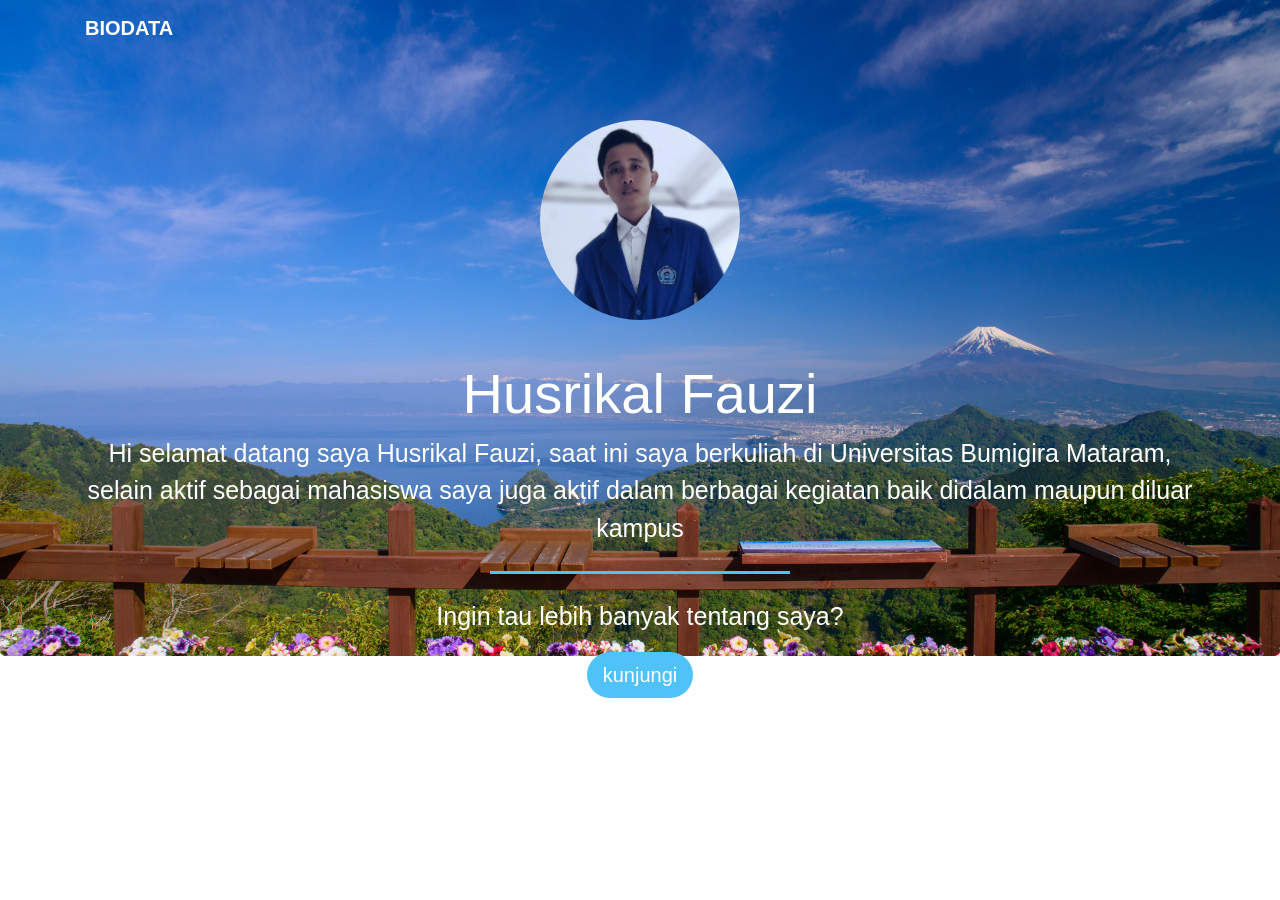
<file: index.html>
<!DOCTYPE html>
<html lang="en">
<head>

  <meta charset="utf-8">
  <meta name="viewport" content="width=device-width, initial-scale=1, shrink-to-fit=no">

  <link rel="stylesheet" href="./stara/css/bootstrap.min.css">

  <link rel="stylesheet" type="text/css" href="./stara/style_biodata.css">
  
  <title>Biodata Diri</title>
  <link rel="icon"  href="./stara/logo_hua.png"> 
  <style type="text/css">
    .jumbotron {
      background-image: url(stara/mg.jpg);
      background-size: cover;
      height: 680px;
      text-align: center;
      margin-top: -80px;
    }

  </style>
</head>
<body>
  <nav class="navbar navbar-expand-lg navbar-transparant "  >
    <div class="container">
      <a class="navbar-brand font-weight-bolder text-white" href="#page-top">BIODATA</a> 
    </div>
  </div>
</div>
</nav>

<div class="jumbotron">
  <div class="container">
    <div class="text-center">
      <img src="./stara/foto_2.jpg" class="rounded-circle">
    </div>
    <h1 class="display-4">Husrikal Fauzi</h1>
    <p class="lead">Hi selamat datang saya Husrikal Fauzi, saat ini saya berkuliah di Universitas Bumigira Mataram, selain aktif sebagai mahasiswa saya juga aktif dalam berbagai kegiatan baik didalam maupun diluar kampus </p>
    <hr class="my-4">
    <p>Ingin tau lebih banyak tentang saya?</p>
    <a class="btn btn-primary btn-lg" href="tap1.html" role="button" onclick="window.location.href='/project web/resume_biodata.html'">kunjungi</a>
  </div>

</div>


<script src="https://code.jquery.com/jquery-3.5.1.slim.min.js" ></script>
<script src="./stara/js/bootstrap.bundle.min.js"></script>

</body>
</html>
</file>
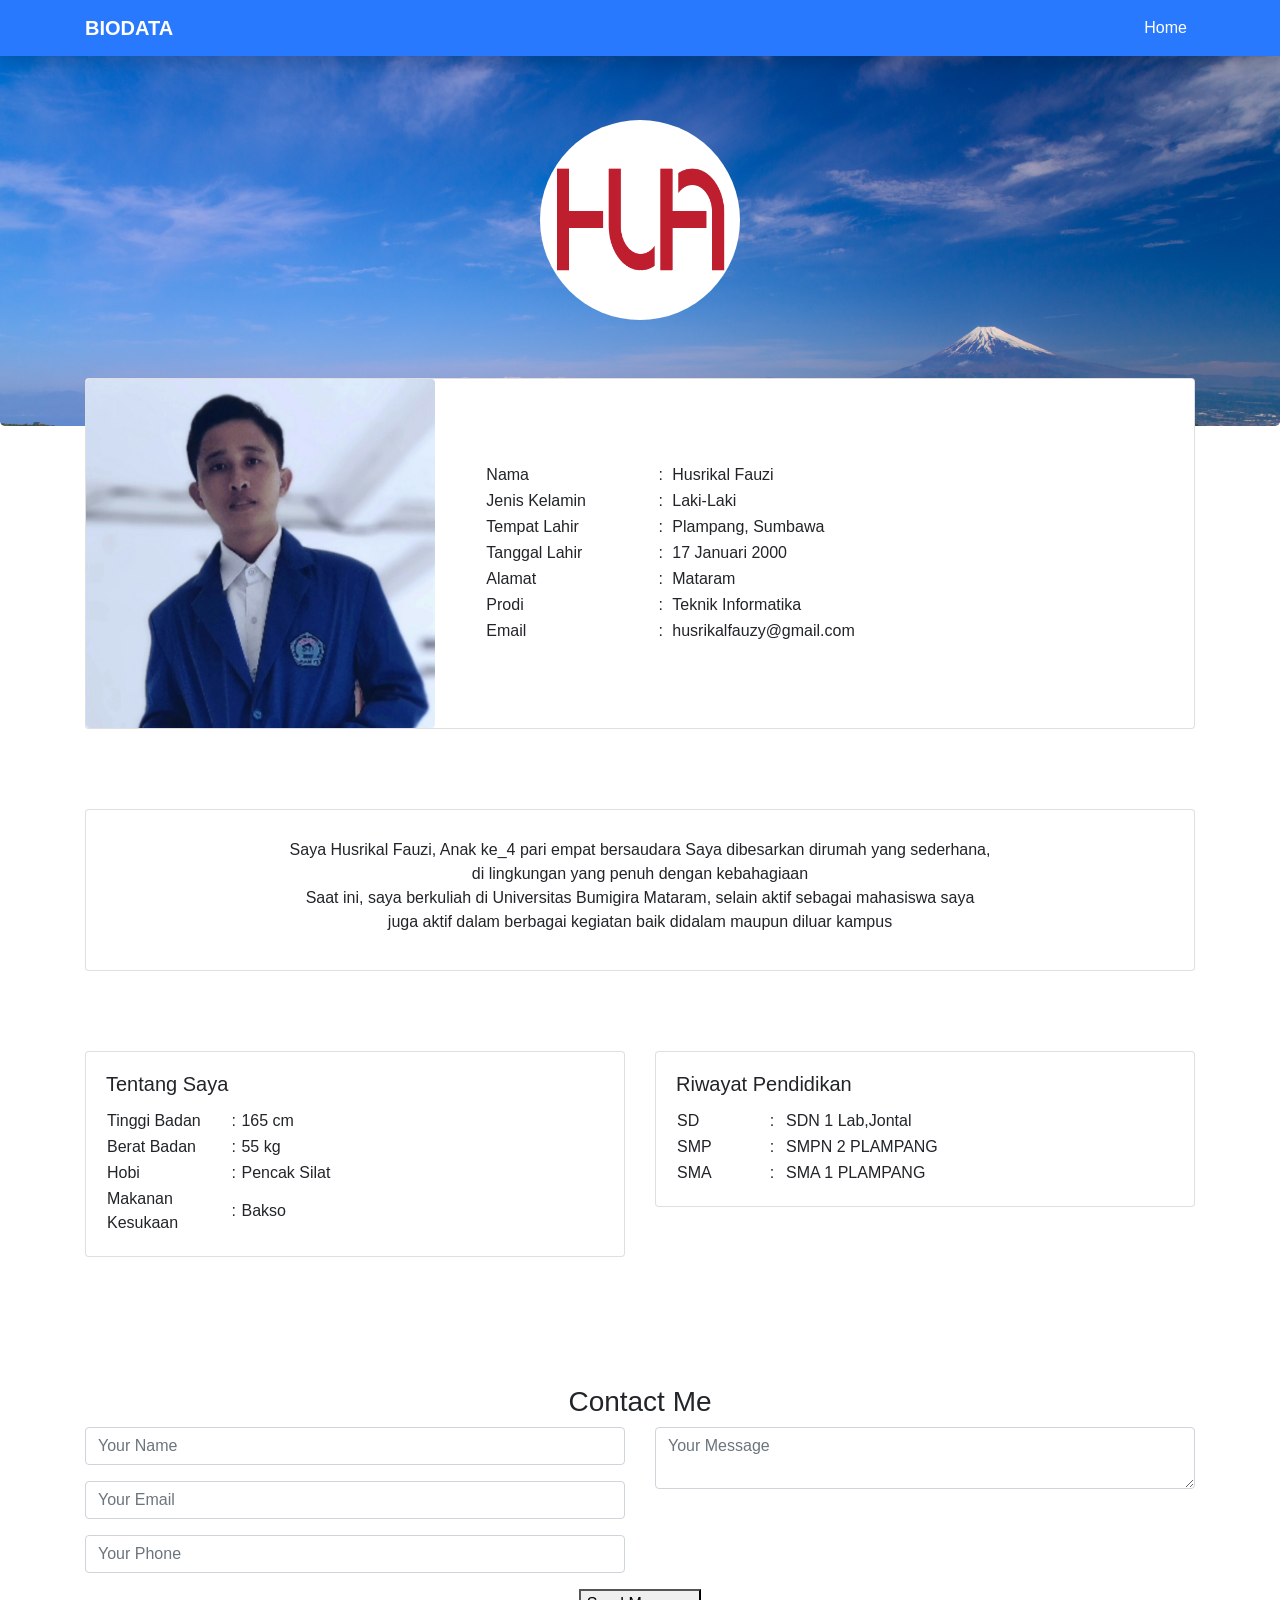
<file: tap1.html>
<!DOCTYPE html>
<html>
<head>

	<meta charset="utf-8">
	<meta name="viewport" content="width=device-width, initial-scale=1, shrink-to-fit=no">


	<link rel="stylesheet" href="./stara/css/bootstrap.min.css">
	<title>Biodata_rikal</title>
	<link rel="icon"  href="./stara/logo_hua.png">

	<style type="text/css">
		.jumbotron {
			background-image: url(stara/mg.jpg);
			background-size: cover;
			height: 450px;
			text-align: center;
			margin-top: -80px;
		}
		.jumbotron img{
			width: 200px;
			margin-top: 80px;
		}

	</style>
</head>
<body>

	<nav class="navbar navbar-expand-lg navbar-dark shadow" style="background-color: #2979FF">
		<div class="container">
			<a class="navbar-brand font-weight-bolder text-white" href="#page-top">BIODATA</a>
			<div class="navbar-nav ml-auto
			">
			<a href="index.html" class="nav-link active">Home</a>
		</div>
	</nav> 
	<div class="jumbotron">
		<div class="container">
			<div class="text-center">
				<img src="./stara/logo_hua.png" class="rounded-circle">

			</div>
		</div>

	</div>
	<div class="container" style="margin-top: -80px">
		<div class="card mb-6" style="max-width: 1150px;">
			<div class="row align-items-center">
				<div class="col-md-4">

					<img src="./stara/foto_2.jpg" class="img-fluid rounded">

				</div>
				<div class="col-md-8">
					<div class="card-body">
						<tbody><tr>
							<td valign="top">
								<table border="0" width="100%" style="padding-left: 2px; padding-right: 13px;">
									<tbody>
										<tr>
											<td width="25%" valign="top" class="textt">Nama</td>
											<td width="2%">:</td>
											<td style="#">Husrikal Fauzi</td>
										</tr>
										<tr>
											<td class="textt">Jenis Kelamin</td>
											<td>:</td>
											<td>Laki-Laki</td>
										</tr>
										<tr>
											<td class="textt">Tempat Lahir</td>
											<td>:</td>
											<td>Plampang, Sumbawa</td>
										</tr>
										<tr>
											<td class="textt">Tanggal Lahir</td>
											<td>:</td>
											<td>17 Januari 2000</td>
										</tr>
										<tr>
											<td class="textt">Alamat</td>
											<td>:</td>
											<td>Mataram</td>
										</tr>
										<tr>
											<td valign="top" class="textt">Prodi</td>
											<td valign="top">:</td>
											<td>Teknik Informatika</td>
										</tr>
										<tr>
											<td valign="top" class="textt">Email</td>
											<td valign="top">:</td>
											<td>husrikalfauzy@gmail.com</td>
										</tr>
									</tbody></table>
								</td>
							</tr>
						</tbody></table>

					</div>
				</div>
			</div>
		</div>
	</div>
	<div class="container" style="margin-top: 80px">
		<div class="card">
			<div class="card-body">
				<h5 class="accent"></h5>
				<div class="row align-items-center">

					<div class="col-2">


					</div>
					<div class="col-8" style="text-align: center" >
						<p>Saya Husrikal Fauzi, Anak ke_4 pari empat bersaudara Saya dibesarkan dirumah yang sederhana, di lingkungan yang penuh dengan kebahagiaan<br>
						Saat ini, saya berkuliah di Universitas Bumigira Mataram, selain aktif sebagai mahasiswa saya juga aktif dalam berbagai kegiatan baik didalam maupun diluar kampus</p>
						
					</div> <br> <br>
					<div class="col-2">

					</div>
				</div>
			</div>
		</div>
	</div>
	<div class="container" style="margin-top: 80px">
		<div class="row">
			<div class="col-sm-6">
				<div class="card">
					<div class="card-body">
						<h5 class="card-title">Tentang Saya</h5>
						<tbody><tr>
							<td valign="top">
								<table border="0" width="100%" style="padding-left: 5px; padding-right: 10px;">
									<tbody>
										<tr>
											<td width="25%" valign="top" class="textt">Tinggi Badan</td>
											<td width="2%">:</td>
											<td style="#">165 cm</td>
										</tr>
										<tr>
											<td class="textt">Berat Badan</td>
											<td>:</td>
											<td>55 kg</td>
										</tr>
										<tr>
											<td class="textt">Hobi</td>
											<td>:</td>
											<td>Pencak Silat</td>
										</tr>
										<tr>
											<td class="textt">Makanan Kesukaan</td>
											<td>:</td>
											<td>Bakso</td>

										</tbody></table>
									</td>
								</tr>
							</tbody></table>

						</div>
					</div>
				</div>
				<div class="col-sm-6">
					<div class="card">
						<div class="card-body">

							<h5 class="card-title">Riwayat Pendidikan</h5>
							<tbody><tr>
								<td valign="top">
									<table border="0" width="100%" style="padding-left: 5px; padding-right: 10px;">
										
										<tr>
											<td class="textt">SD</td>
											<td>:</td>
											<td>SDN 1 Lab,Jontal</td>
										</tr>
										<tr>
											<td class="textt">SMP</td>
											<td>:</td>
											<td>SMPN 2 PLAMPANG</td>
										</tr>
										<tr>
											<td class="textt">SMA</td>
											<td>:</td>
											<td>SMA 1 PLAMPANG</td>

										</tbody></table>
									</td>
								</tr>
							</tbody></table>


						</div>
					</div>
				</div>
			</div>
		</div>
		<br>
		<br>
		<div id="contact" class="section db">
			<div class="container" style="margin-top: 80px">
				<div class="section-title text-center">
					<h3>Contact Me</h3>
					
				</div>
				<div class="row">
					<div class="col-md-12">
						<div class="contact_form">
							<div id="message"></div>
							<form id="contactForm" name="sentMessage" novalidate="novalidate">
								<div class="row">
									<div class="col-md-6">
										<div class="form-group">
											<input class="form-control" id="name" type="text" placeholder="Your Name" required="required" data-validation-required-message="Please enter your name.">
											<p class="help-block text-danger"></p>
										</div>
										<div class="form-group">
											<input class="form-control" id="email" type="email" placeholder="Your Email" required="required" data-validation-required-message="Please enter your email address.">
											<p class="help-block text-danger"></p>
										</div>
										<div class="form-group">
											<input class="form-control" id="phone" type="tel" placeholder="Your Phone" required="required" data-validation-required-message="Please enter your phone number.">
											<p class="help-block text-danger"></p>
										</div>
									</div>
									<div class="col-md-6">
										<div class="form-group">
											<textarea class="form-control" id="message" placeholder="Your Message" required="required" data-validation-required-message="Please enter a message."></textarea>
											<p class="help-block text-danger"></p>
										</div>
									</div>
									<div class="clearfix"></div>
									<div class="col-lg-12 text-center">
										<div id="success"></div>
										<button id="sendMessageButton" class="sim-btn btn-new from-middle animated" data-text="Send Message" type="submit">Send Message</button>
									</div>
								</div>
							</form>
						</div>
					</div>
				</div>
			</div>
			<script src="https://code.jquery.com/jquery-3.5.1.slim.min.js" ></script>
			<script src="./stara/js/bootstrap.bundle.min.js"></script>

		</body>
		</html>
</file>
<file: stara/style_biodata.css>
.jumbotron img{
	width: 200px;
	margin-top: 80px;
}
.jumbotron .display-4{
	color: white;
	margin-top: 40px;

}
.jumbotron p {
	color: white;
	font-size: 25px;
}
.jumbotron hr {
	border-color: #4FC3F7;
	width: 300px;
	border-width: 3px;
}
.jumbotron .btn {
	background-color: #4FC3F7;
	border: none;
	border-radius: 30px;  
}
</file>
